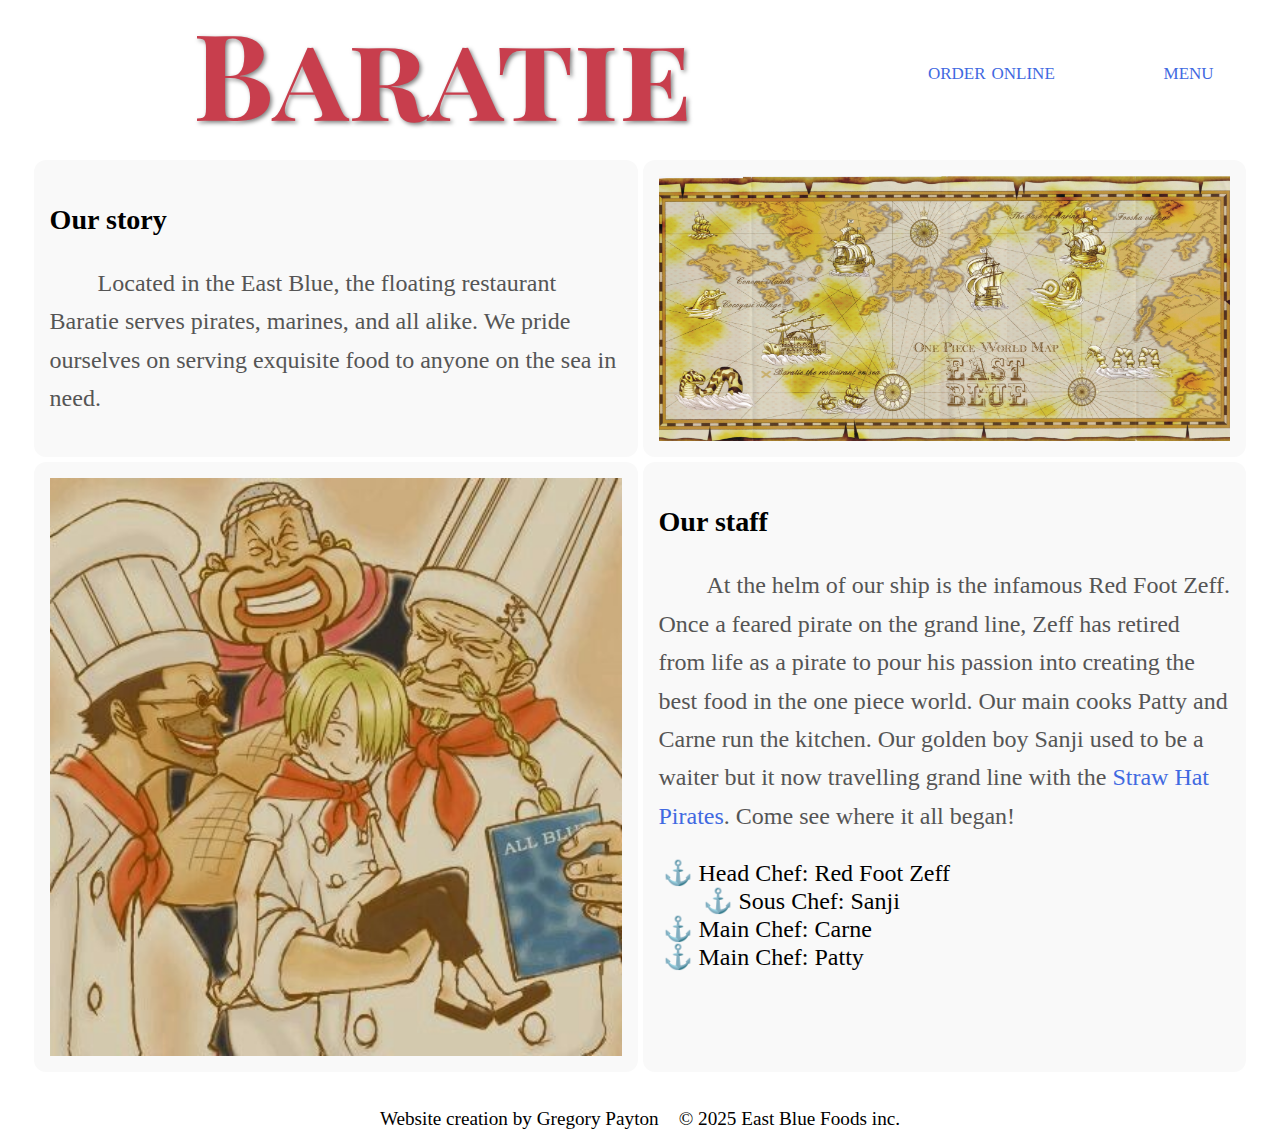
<file: index.html>
<!DOCTYPE html>
<html lang="en">
<head>
    <title>Greg's Webpage</title>
    <meta charset="UTF-8">
    <meta name="author" content="Gregory Payton">
    <meta name="viewport" content="width=device-width, initial-scale=1.0">
	<link rel="stylesheet" href="style.css">
    <link rel="icon" href="/favicon.ico" type="image/x-icon">
    <link rel="preconnect" href="https://fonts.googleapis.com">
    <link rel="preconnect" href="https://fonts.gstatic.com" crossorigin>
    <link href="https://fonts.googleapis.com/css2?family=Playfair+Display:ital,wght@0,400..900;1,400..900&display=swap" rel="stylesheet">
    <link href="https://fonts.googleapis.com/css2?family=Inter:ital,opsz,wght@0,14..32,100..900;1,14..32,100..900&family=Playfair+Display:ital,wght@0,400..900;1,400..900&display=swap" rel="stylesheet">
</head>

<body>
    <div id="menu-overlay">
        <div>
            <div>
                <button>
                    <svg xmlns="http://www.w3.org/2000/svg" x="0px" y="0px" width="100" height="100" viewBox="0 0 50 50">
                        <path d="M 7.71875 6.28125 L 6.28125 7.71875 L 23.5625 25 L 6.28125 42.28125 L 7.71875 43.71875 L 25 26.4375 L 42.28125 43.71875 L 43.71875 42.28125 L 26.4375 25 L 43.71875 7.71875 L 42.28125 6.28125 L 25 23.5625 Z"></path>
                        </svg>
                </button>
            </div>
        </div>
       
        <div>
            <ul>
                <li><a href="/form.html">order online</a></li>
                <li><a href="/">home</a></li>
                <li><a href="/menu.html">menu</a></li>
            </ul>
        </div>
    </div>
    <header>
        <nav>
            <div>
                <h1 id="title_name" title="The Baratie">Baratie</h1>
            </div>
    
            <div>
                <button>
                    <svg viewBox="0 0 20 20" xmlns="http://www.w3.org/2000/svg" fill="none"><g id="SVGRepo_bgCarrier" stroke-width="0"></g><g id="SVGRepo_tracerCarrier" stroke-linecap="round" stroke-linejoin="round"></g><g id="SVGRepo_iconCarrier"> <path fill="#000000" fill-rule="evenodd" d="M19 4a1 1 0 01-1 1H2a1 1 0 010-2h16a1 1 0 011 1zm0 6a1 1 0 01-1 1H2a1 1 0 110-2h16a1 1 0 011 1zm-1 7a1 1 0 100-2H2a1 1 0 100 2h16z"></path> </g></svg>
                </button>
            </div>
            <div class="wide-menu">
                <a href="/form.html" >order online</a>
                <a href="/menu.html" >menu</a>
            </div>
        </nav>
    </header>

    <main>
        <div id="main-grid">
            <div>
                <h3>Our story</h3>
                <p>
                    Located in the East Blue, the floating restaurant Baratie serves pirates, marines, and all alike. We pride ourselves on serving exquisite food to anyone on the sea in need.
                </p>
            </div>
            <div>
                <img src="eastblue.jpg" alt="map of east blue">

            </div>
            <div>
                <h3>Our staff</h3>
                <p>
                    At the helm of our ship is the infamous Red Foot Zeff. Once a feared pirate on the grand line, Zeff has retired from life as a pirate to pour his passion into creating the best food in the one piece world. Our main cooks Patty and Carne run the kitchen. Our golden boy Sanji used to be a waiter but it now travelling grand line with the <a href="https://onepiece.fandom.com/wiki/Straw_Hat_Pirates">Straw Hat Pirates</a>. Come see where it all began! 
                </p>
                <ul>
                    <li> Head Chef: Red Foot Zeff
                        <ul>
                            <li>Sous Chef: Sanji</li>
                        </ul>
                    </li>
                    <li>
                        Main Chef: Carne
                    </li>
                    <li>
                        Main Chef: Patty
                    </li>

                </ul>
            </div>
            <div>
                <img src="chefs.jpg" alt="photo of staff">
            </div>
        </div>
    </main>
    <footer>
        <div>
            Website creation by Gregory Payton
        </div>
        <div>
            &copy; 2025 East Blue Foods inc.
        </div>
    </footer>
    <script src="script.js"></script>
</body>

</html>
</file>
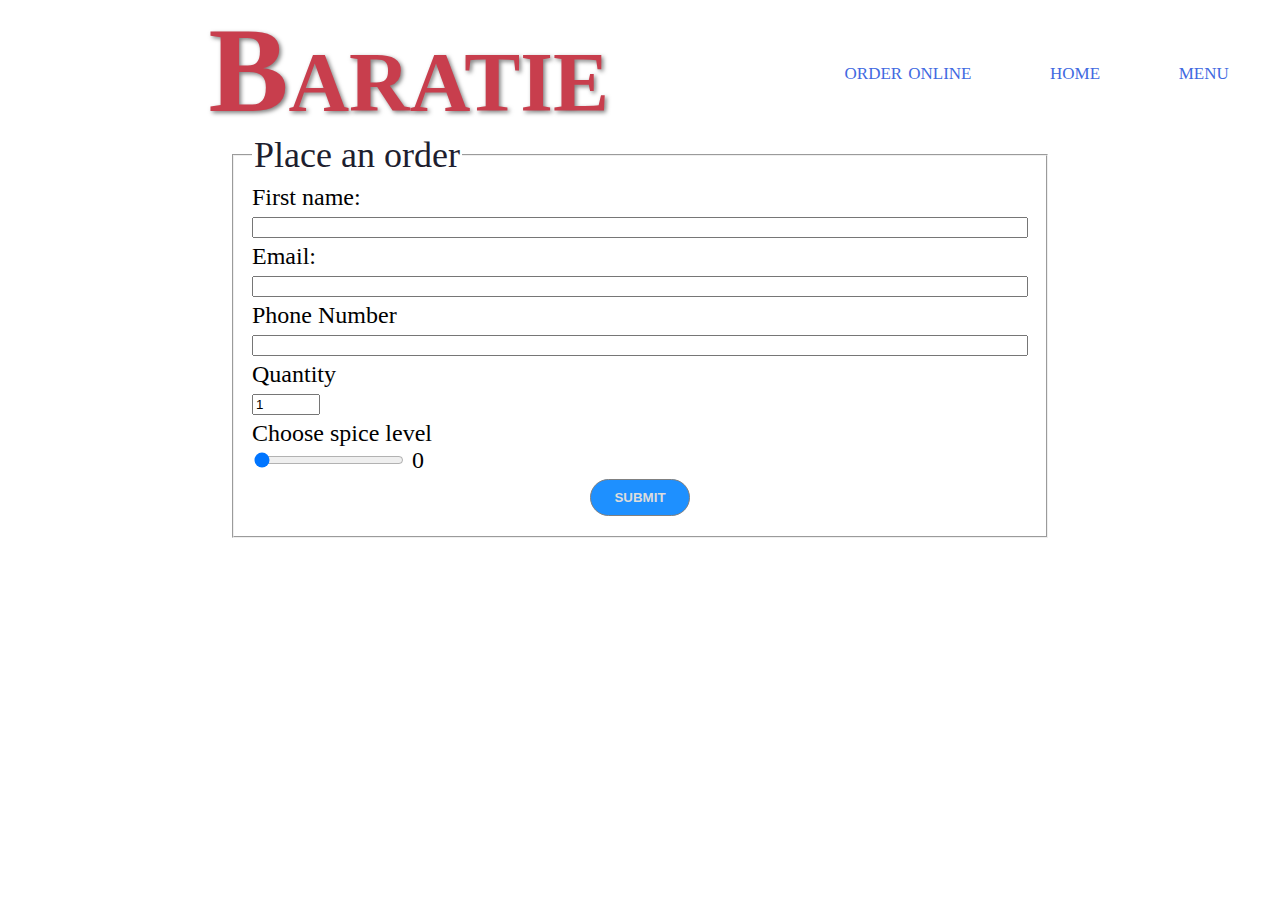
<file: form.html>
<!DOCTYPE html>

<html lang="en">

<head>
    <meta charset="UTF-8">
    <meta name="author" content="Gregory Payton">
    <meta name="viewport" content="width=device-width, initial-scale=1.0">
    <link rel="stylesheet" href="style.css">
	<title>form</title>
</head>

<body>
    <div id="menu-overlay">

        <div>
            <div>
                <button>
                    <svg xmlns="http://www.w3.org/2000/svg" x="0px" y="0px" width="100" height="100" viewBox="0 0 50 50">
                        <path d="M 7.71875 6.28125 L 6.28125 7.71875 L 23.5625 25 L 6.28125 42.28125 L 7.71875 43.71875 L 25 26.4375 L 42.28125 43.71875 L 43.71875 42.28125 L 26.4375 25 L 43.71875 7.71875 L 42.28125 6.28125 L 25 23.5625 Z"></path>
                        </svg>
                </button>
            </div>
        </div>
       
        <div>
            <ul>
                <li><a href="/form.html">order online</a></li>
                <li><a href="/">home</a></li>
                <li><a href="/menu.html">menu</a></li>
            </ul>
        </div>
    </div>
    <nav>
        <div>
            <h1 id="title_name" title="The Baratie">Baratie</h1>
        </div>

        <div>
            <button>
                <svg viewBox="0 0 20 20" xmlns="http://www.w3.org/2000/svg" fill="none"><g id="SVGRepo_bgCarrier" stroke-width="0"></g><g id="SVGRepo_tracerCarrier" stroke-linecap="round" stroke-linejoin="round"></g><g id="SVGRepo_iconCarrier"> <path fill="#000000" fill-rule="evenodd" d="M19 4a1 1 0 01-1 1H2a1 1 0 010-2h16a1 1 0 011 1zm0 6a1 1 0 01-1 1H2a1 1 0 110-2h16a1 1 0 011 1zm-1 7a1 1 0 100-2H2a1 1 0 100 2h16z"></path> </g></svg>
            </button>
        </div>
        <div class="wide-menu">
            <a href="/form.html" >order online</a>
            <a href="/" >home</a>
            <a href="/menu.html">menu</a>
        </div>
    </nav>

    <div id="form-section">
        <form>
            <fieldset>
                <legend>Place an order</legend>
                <label for="fname">First name:</label><br>
                <input type="text" id="fname" name="fname" maxlength="15"><br>
                <label for="email">Email:</label><br>
                <input type="email" id="email" name="email"><br>
                <label for="tel"></label>Phone Number<br>
                <input type="tel" id="tel" name="tel"><br>
                <label for="number"></label>Quantity<br> 
                <input type="number" id="number" name="number" min="0" max="100" value="1"><br> 



                <label for="slider">Choose spice level </label><br> 
                <input
                type="range"
                name="slider"
                id="slider"
                min="0"
                max="100"
                step="1"
                value="0">
                <output class="price-output" for="price"></output><br>
                <div>
                    <input type="submit">
                </div>
            </fieldset>
        </form>
    </div>
 

    <script src="script.js"></script>
</body>

</html>
</file>
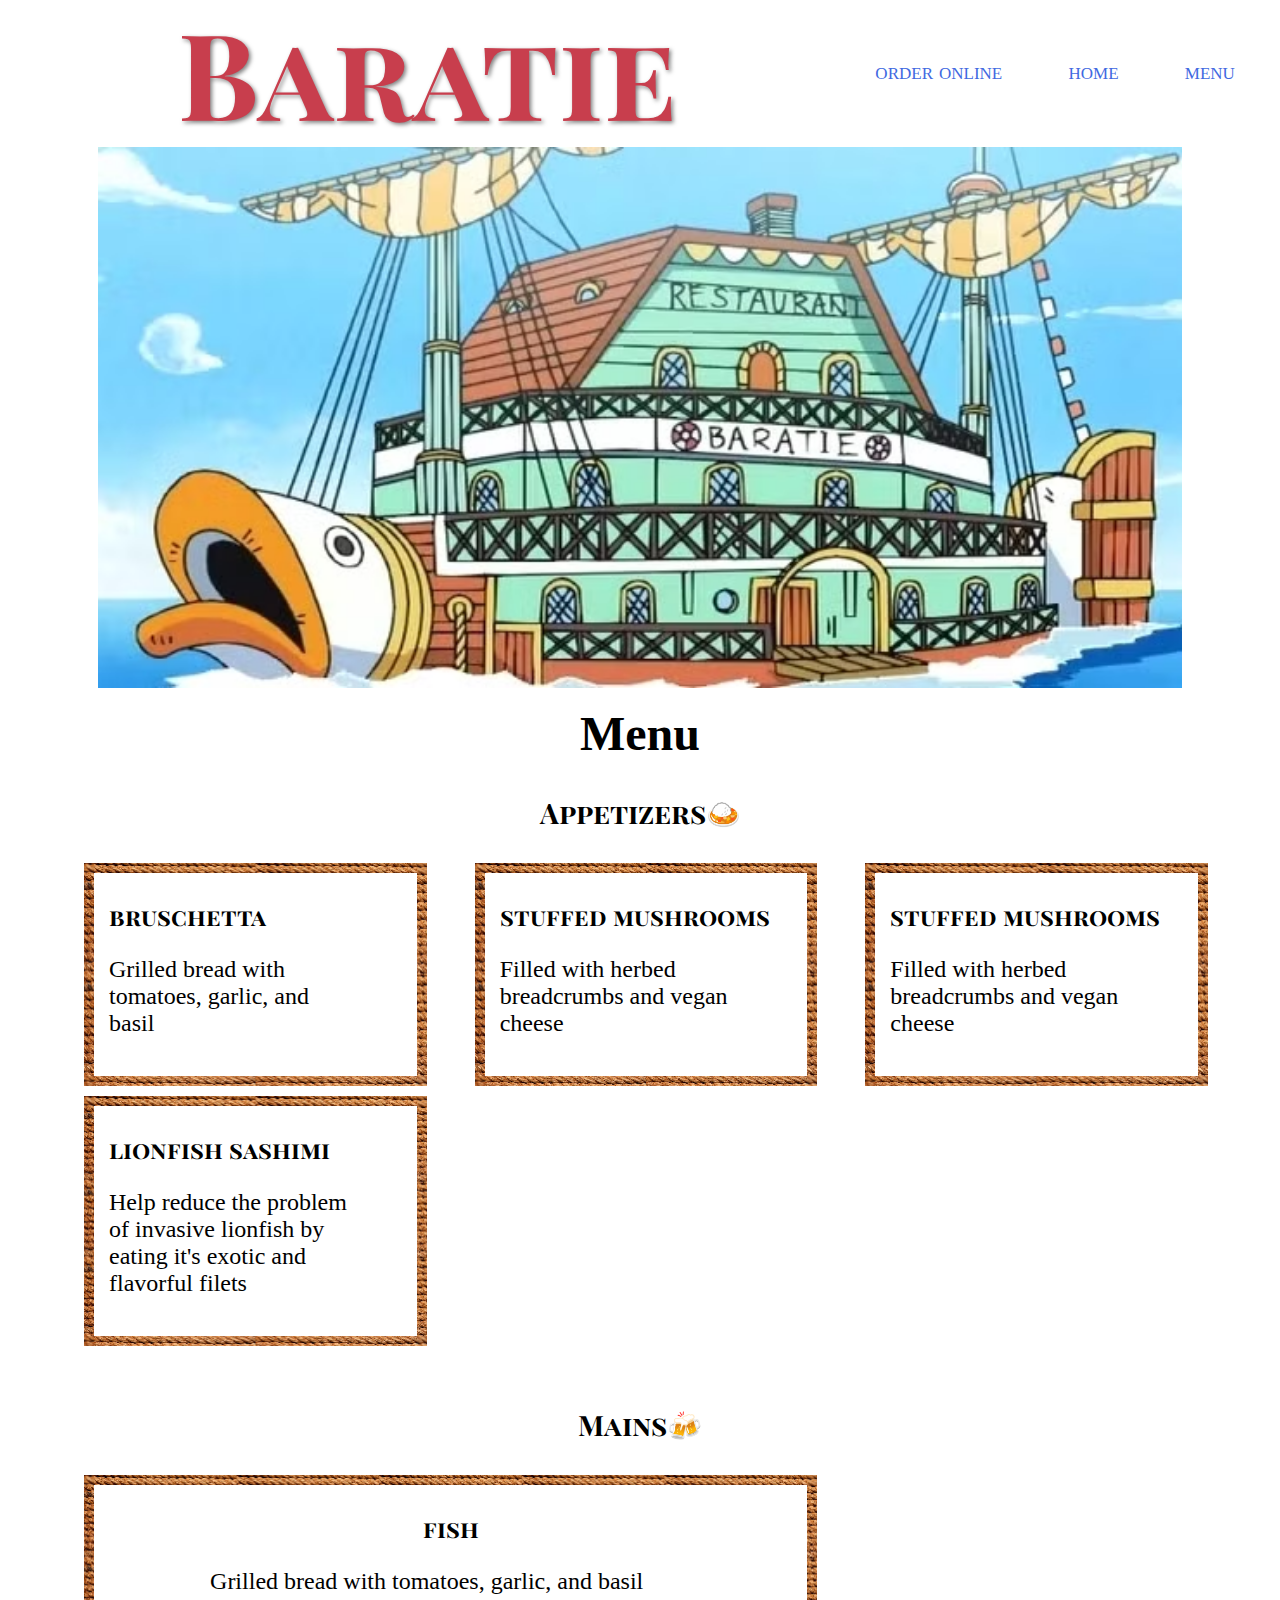
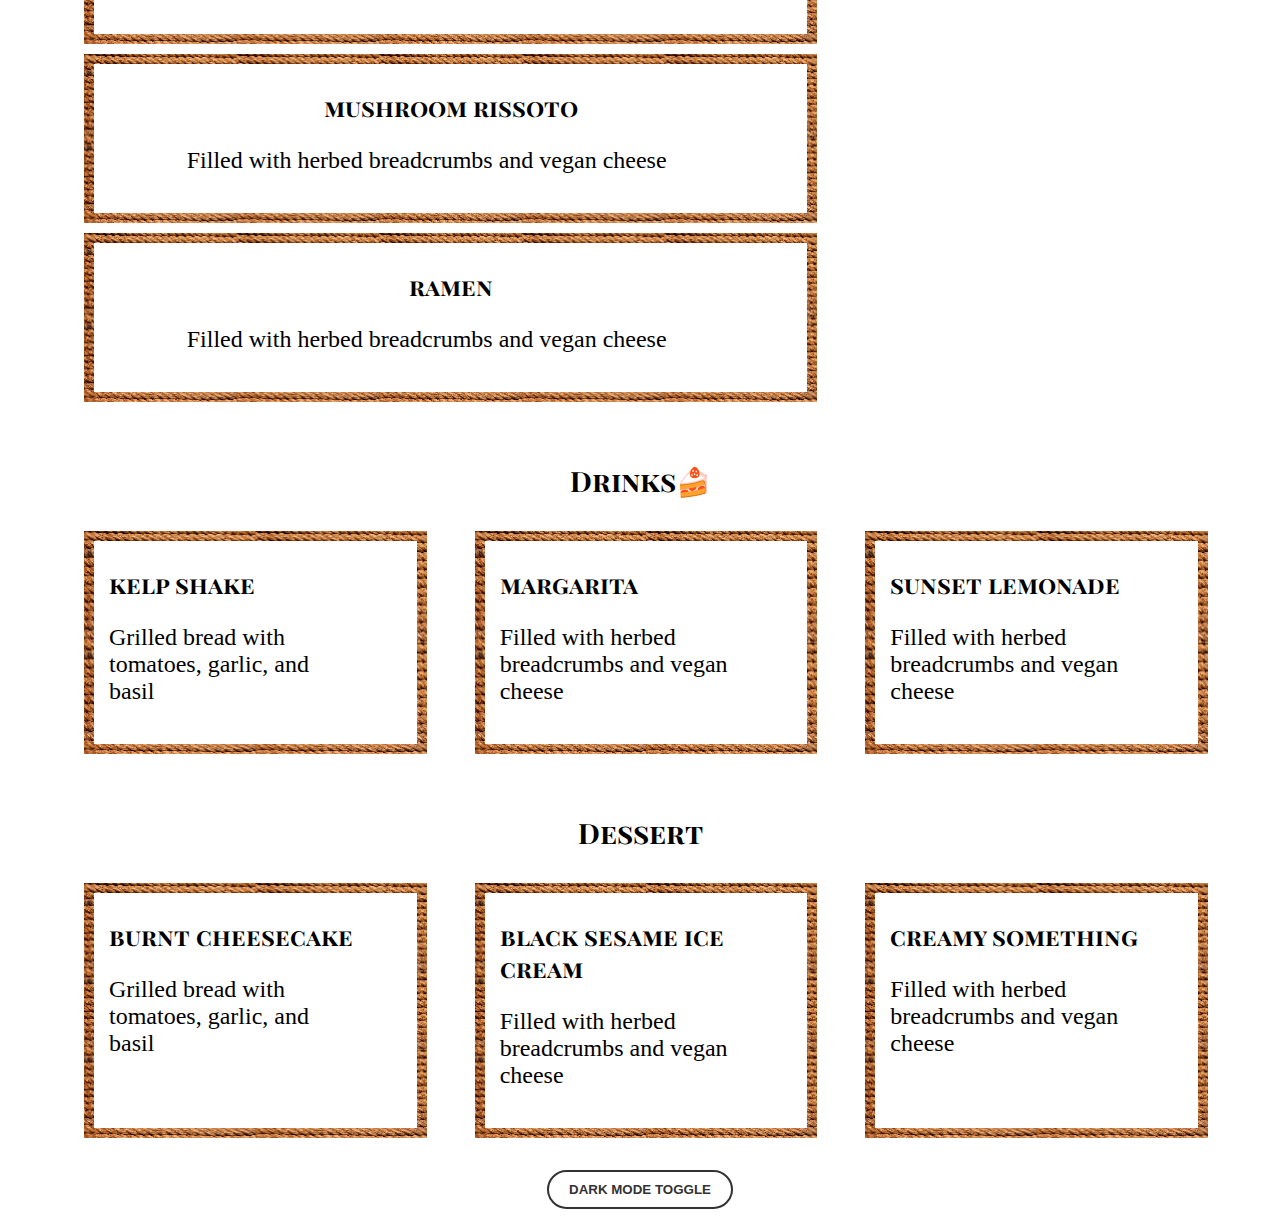
<file: menu.html>
<!DOCTYPE html>

<html lang="en">

<head>
    <meta charset="UTF-8">
    <meta name="author" content="Gregory Payton">
    <meta name="viewport" content="width=device-width, initial-scale=1.0">
	<title>Greg's Webpage</title>
	<link rel="stylesheet" href="style.css">
    <link rel="icon" href="/favicon.ico" type="image/x-icon">
    <link rel="preconnect" href="https://fonts.googleapis.com">
    <link rel="preconnect" href="https://fonts.gstatic.com" crossorigin>
    <link href="https://fonts.googleapis.com/css2?family=Playfair+Display:ital,wght@0,400..900;1,400..900&display=swap" rel="stylesheet">
    <link href="https://fonts.googleapis.com/css2?family=Inter:ital,opsz,wght@0,14..32,100..900;1,14..32,100..900&family=Playfair+Display:ital,wght@0,400..900;1,400..900&display=swap" rel="stylesheet">
    <script src="script.js"></script>
</head>

<body>
    <div id="menu-overlay">

        <div>
            <div>
                <button>
                    <svg xmlns="http://www.w3.org/2000/svg" x="0px" y="0px" width="100" height="100" viewBox="0 0 50 50">
                        <path d="M 7.71875 6.28125 L 6.28125 7.71875 L 23.5625 25 L 6.28125 42.28125 L 7.71875 43.71875 L 25 26.4375 L 42.28125 43.71875 L 43.71875 42.28125 L 26.4375 25 L 43.71875 7.71875 L 42.28125 6.28125 L 25 23.5625 Z"></path>
                        </svg>
                </button>
            </div>
        </div>
       
        <div>
            <ul>
                <li><a href="/form.html">order online</a></li>
                <li><a href="/">home</a></li>
                <li><a href="/menu.html">menu</a></li>
            </ul>
        </div>
    </div>

    <nav>
        <div>
            <h1 id="title_name" title="The Baratie">Baratie</h1>
        </div>

        <div>
            <button>
                <svg viewBox="0 0 20 20" xmlns="http://www.w3.org/2000/svg" fill="none"><g id="SVGRepo_bgCarrier" stroke-width="0"></g><g id="SVGRepo_tracerCarrier" stroke-linecap="round" stroke-linejoin="round"></g><g id="SVGRepo_iconCarrier"> <path fill="#000000" fill-rule="evenodd" d="M19 4a1 1 0 01-1 1H2a1 1 0 010-2h16a1 1 0 011 1zm0 6a1 1 0 01-1 1H2a1 1 0 110-2h16a1 1 0 011 1zm-1 7a1 1 0 100-2H2a1 1 0 100 2h16z"></path> </g></svg>
            </button>
        </div>
        <div class="wide-menu">
            <a href="/form.html" >order online</a>
            <a href="/" >home</a>
            <a href="/menu.html">menu</a>
        </div>
    </nav>

    <div class="main">
        <img src="Baratie.jpg" alt="Baratie restaurant picture">
    </div>


    <section class="menu">
        <h1>Menu</h1>
        <article>
            <h3>Appetizers</h3>
            <ul>
                <li>
                  <h4>Bruschetta</h4>
                  <p>Grilled bread with tomatoes, garlic, and basil</p>
                </li>
                <li>
                  <h4>Stuffed Mushrooms</h4>
                  <p>Filled with herbed breadcrumbs and vegan cheese</p>
                </li>
                <li>
                    <h4>Stuffed Mushrooms</h4>
                    <p>Filled with herbed breadcrumbs and vegan cheese</p>
                </li>
                <li>
                    <h4>Lionfish Sashimi</h4>
                    <p>Help reduce the problem of invasive lionfish by eating it's exotic and flavorful filets</p>
                </li>
              </ul>
        </article>
        <article id="mains">
            <h3>Mains</h3>
            <ul>
                <li>
                  <h4>fish</h4>
                  <p>Grilled bread with tomatoes, garlic, and basil</p>
                </li>
                <li>
                  <h4>mushroom Rissoto</h4>
                  <p>Filled with herbed breadcrumbs and vegan cheese</p>
                </li>
                <li>
                    <h4>ramen</h4>
                    <p>Filled with herbed breadcrumbs and vegan cheese</p>
                  </li>
              </ul>
        </article>
        <article>
            <h3>Drinks</h3>
            <ul>
                <li>
                  <h4>kelp shake</h4>
                  <p>Grilled bread with tomatoes, garlic, and basil</p>
                </li>
                <li>
                  <h4>margarita</h4>
                  <p>Filled with herbed breadcrumbs and vegan cheese</p>
                </li>
                <li>
                    <h4>sunset lemonade</h4>
                    <p>Filled with herbed breadcrumbs and vegan cheese</p>
                  </li>
              </ul>
        </article>
        <article>
            <h3>Dessert</h3>
            <ul>
                <li>
                  <h4>burnt cheesecake</h4>
                  <p>Grilled bread with tomatoes, garlic, and basil</p>
                </li>
                <li>
                  <h4>black sesame ice cream</h4>
                  <p>Filled with herbed breadcrumbs and vegan cheese</p>
                </li>
                <li>
                    <h4>creamy something</h4>
                    <p>Filled with herbed breadcrumbs and vegan cheese</p>
                  </li>
              </ul>
        </article>
    </section>

    <footer>
        <button id="toggle-theme">Dark mode toggle</button>
    </footer>

</body>

</html>
</file>
<file: style.css>
:root {
    --dark-bg: #1e1e2f;
    --dark-txt: #f0f0f0;
    --light-bg: whitesmoke;
    --light-txt:#333333;
}


.dark-svg{
    fill: lightblue;
}

.dark{
    background: var(--dark-bg);
    color: var(--dark-txt);
}

.light{
    background: var(--light-bg);
    color: var(--light-txt);

}

.primary-text {
    font-family: "Playfair Display", serif;
    font-weight: normal;
    font-style: normal;
    font-variant: small-caps;
    font-size: 1.5rem;
}

.secondary-text{
    font-family: "Inter", sans-serif;
    font-weight: 400;
    font-style: normal;
    color: #555;
    font-variant: normal;
    font-size: 1rem;
}

/* ul > li::marker{
    content: "🥄 ";

} */

a:link {
    color: #4169E1;
    text-decoration: none;
}

a:visited {
    color: #1E90FF;
}

a:focus {
    text-decoration: none;
    outline: none;
    color: #f1f3f5;
    background: dodgerblue;
}

a:hover {
    text-decoration: none;
    background: #f1f3f5;
    cursor: pointer;
    
}

a:active {
    color:darkblue;
}

/* Mobile */
body {
    font-size: clamp(1rem, 2vw, 1.5rem);
}

.menu {
    display: flex;
    flex-direction: column;
    padding-left: 20px;
    padding-right: 20px;
    margin: auto;
}
.menu h1{
    text-align: center;
    margin-top: .1em;
    margin-bottom: .1em;
}

.menu h3 {
    text-align: center;
    font-family: "Playfair Display", serif;
    font-weight: bold;
    font-style: normal;
}

.menu h4 {
    font-family: "Playfair Display", serif;
    font-weight: bold;
    font-style: normal;
}

.menu p {
    font-weight: 400;
    font-style: normal;
    font-variant: normal;
}

h4 {
    margin-block-start: .5em;
    margin-block-end: .5em;
}

.menu ul {
    display: grid;
    grid-column: 1;
    gap: 10px; 
    column-gap: 2em;
    padding-inline-start: .5em;
    margin: 2rem auto;
}
.menu ul > * {
    border: 10px solid transparent;
    padding: 15px;
    border-image: url(rope.jpeg) 45 round;
}

.menu ul li::marker{
    content: "";
}
#mains ul li{
    grid-column: 1/3;
    text-align: center;
}

.menu p {
    margin-right: 2em;
    display: block;
}

article {
    display: block;
}

article h3 {
    font-variant: small-caps;
}
article h4 {
    font-variant:  all-small-caps;
}

button > svg {
    width: 24px;
    height: 24px;
}

nav {
    display: flex;
    flex-direction: row;
    justify-content: space-around;
    max-height: 14vh;
    margin-left: 4px;
    margin-right: 4px;
}

nav > div:nth-child(1){
    flex-grow: 5;
    justify-content: center;
}

button {
    background: transparent;
    border: none;
}

.wide-menu {
    display: none;
    flex-grow: 3;
    align-items: center;
    justify-content: space-around;
    font-variant: small-caps;
}

button:hover {
    cursor: pointer;
}

div:has(> button){
    display: flex;
    justify-content: center;
    align-items: center;
}

div:has(> h1) {
    display: flex;
    align-items: center;  
}

#menu-overlay {
    position: fixed;
    top: 0;
    left: 0;
    width: 100vw;
    height: 100vh;
    flex-direction: column;
    background: whitesmoke;
    display: flex;
    color: black;
    transform: translateX(100%);
    transition: transform 0.4s ease;
    z-index: 999;
    font-variant: small-caps;
}

#menu-overlay.active {
    transform: translateY(0);
}

#menu-overlay > div:nth-child(1) {
    display: flex;
    padding: 8px;
    min-height: 11vh;
}
#menu-overlay > div:nth-child(2) {
    display: flex;
    justify-content: center;
    padding:10px;
    
}
#menu-overlay ul {
    list-style: none;
    text-align: center;
    font-size: 1.5rem;
    padding: 0;
}

#menu-overlay li{
    margin: 1rem 0;
}

#menu-overlay ul li::marker{
    content: "⚓️ ";
}

section.menu > article:nth-child(1) > h3:after {
    content: "🥖";
}
section.menu > article:nth-child(2) > h3:after {
    content: "🍛";
}
section.menu > article:nth-child(3) > h3:after {
    content: "🍻";
}
section.menu > article:nth-child(4) > h3:after {
    content: "🍰";
}

/* attribute selector */
[title*="Baratie"] {
    font-size: 2.25em;
    color: #C83E4D;
    font-family: "Playfair Display", serif;
    text-shadow: 2px 2px 4px rgba(0, 0, 0, 0.5);
    font-variant: small-caps;
}

legend{
    color: #1e1e2f;
    font-size: 1.5em;
}

input {
    margin-top: 5px;
    margin-bottom: 5px;
    width: 60vw;
}

/* #checkboxes{
    display: flex;
    flex-direction: column;
} */

#main-grid li::marker{
    content: "⚓️ ";
}


.main{
    background-color: blue;
    margin-left:7vw;
    margin-right:7vw;
    margin-top: 1vw;
    margin-bottom: 1vw;

}
.main img{
    display: block;
    object-fit: cover;
    width: 100%;
    height: 100%;
    object-position: 50% 50%;
}

#toggle-theme {
    padding: 10px 20px;
    border: 2px solid #333;
    border-radius: 30px;
    background-color: #fff; /* Light background by default */
    color: #333; /* Dark text */
    cursor: pointer;
    transition: all 0.3s ease;
    font-weight: bold;
    text-transform: uppercase;
}

/* Dark Mode Button Styles */
body.dark #toggle-theme {
    background-color: #333; /* Dark background in dark mode */
    color: #f0f0f0; /* Light text */
    border-color: #fff;
}

footer{
    display: flex;
    justify-content: center;
}

input[type="submit"] {
    background: dodgerblue;
    color: gainsboro;
    padding: 10px 15px;
    cursor: pointer;
    transition: all 0.3s ease;
    font-weight: bold;
    text-transform: uppercase;
    border-radius: 30px;
    border: 1px solid gray;
    max-width: 100px
}
#slider {
    max-width: 150px;
}
#number {
    max-width: 60px;
}

fieldset {
    max-width: 70vw;
}
fieldset > div {
    display: flex;
    justify-content: center;
}

#form-section{
    display: flex;
    justify-content: center;
}

#main-grid {
    margin: 2vw;
    display: grid;
    grid-template-columns: 1fr;
    grid-template-rows: auto;
    gap: 5px;
}

#main-grid div{
    padding: 1rem;
    border-radius: 12px;
    max-width: 800px;
    background-color: #f9f9f9;
}

#main-grid div p{
    text-indent: 2em;
    line-height: 1.6;
    color: #555;
}
#main-grid img{
    width: 100%;
    height: 100%;
    object-fit: cover;
}

footer {
    font-weight: 300;
    font-size: .8em;
    display: flex;
    margin: auto;
}
footer > div {
    padding: 10px;
}

/* Tablet */
@media (min-width: 576px) and (max-width: 991px) {
    body {
        background: whitesmoke;
    }
    .menu {
        padding-left: 64px;
        padding-right: 64px;
    }

    .menu ul {
        grid-template-columns: repeat(3, 1fr);
        
    }
    button > svg {
        width: 48px;
        height: 48px;
    }
    .wide-menu {
        display: flex;
    }
    nav button {
        display: none;
    }
    #menu-overlay {
        display: none;
    }

    [title*="Baratie"] {
        font-size: 4em;
    }

    #main-grid{
        grid-template-columns: 1fr 1fr;
    }

    #main-grid > div:nth-child(3){
        order: 1;
    }

}

/* Desktop */
@media (min-width: 992px) {
    body {
        background: white;
    }

    .menu {
        padding-left: 64px;
        padding-right: 64px;
    }

    .menu ul {
        grid-template-columns: repeat(3, 1fr);
    }
    button > svg {
        width: 48px;
        height: 48px;
    }
    .wide-menu {
        display: flex;
    }
    nav button {
        display: none;
    }

    #menu-overlay {
        display: none;
    }
    [title*="Baratie"] {
        font-size: 5em;
    }
    #main-grid{
        grid-template-columns: 1fr 1fr;
    }
    #main-grid > div:nth-child(3){
        order: 1;
    }

}
</file>
